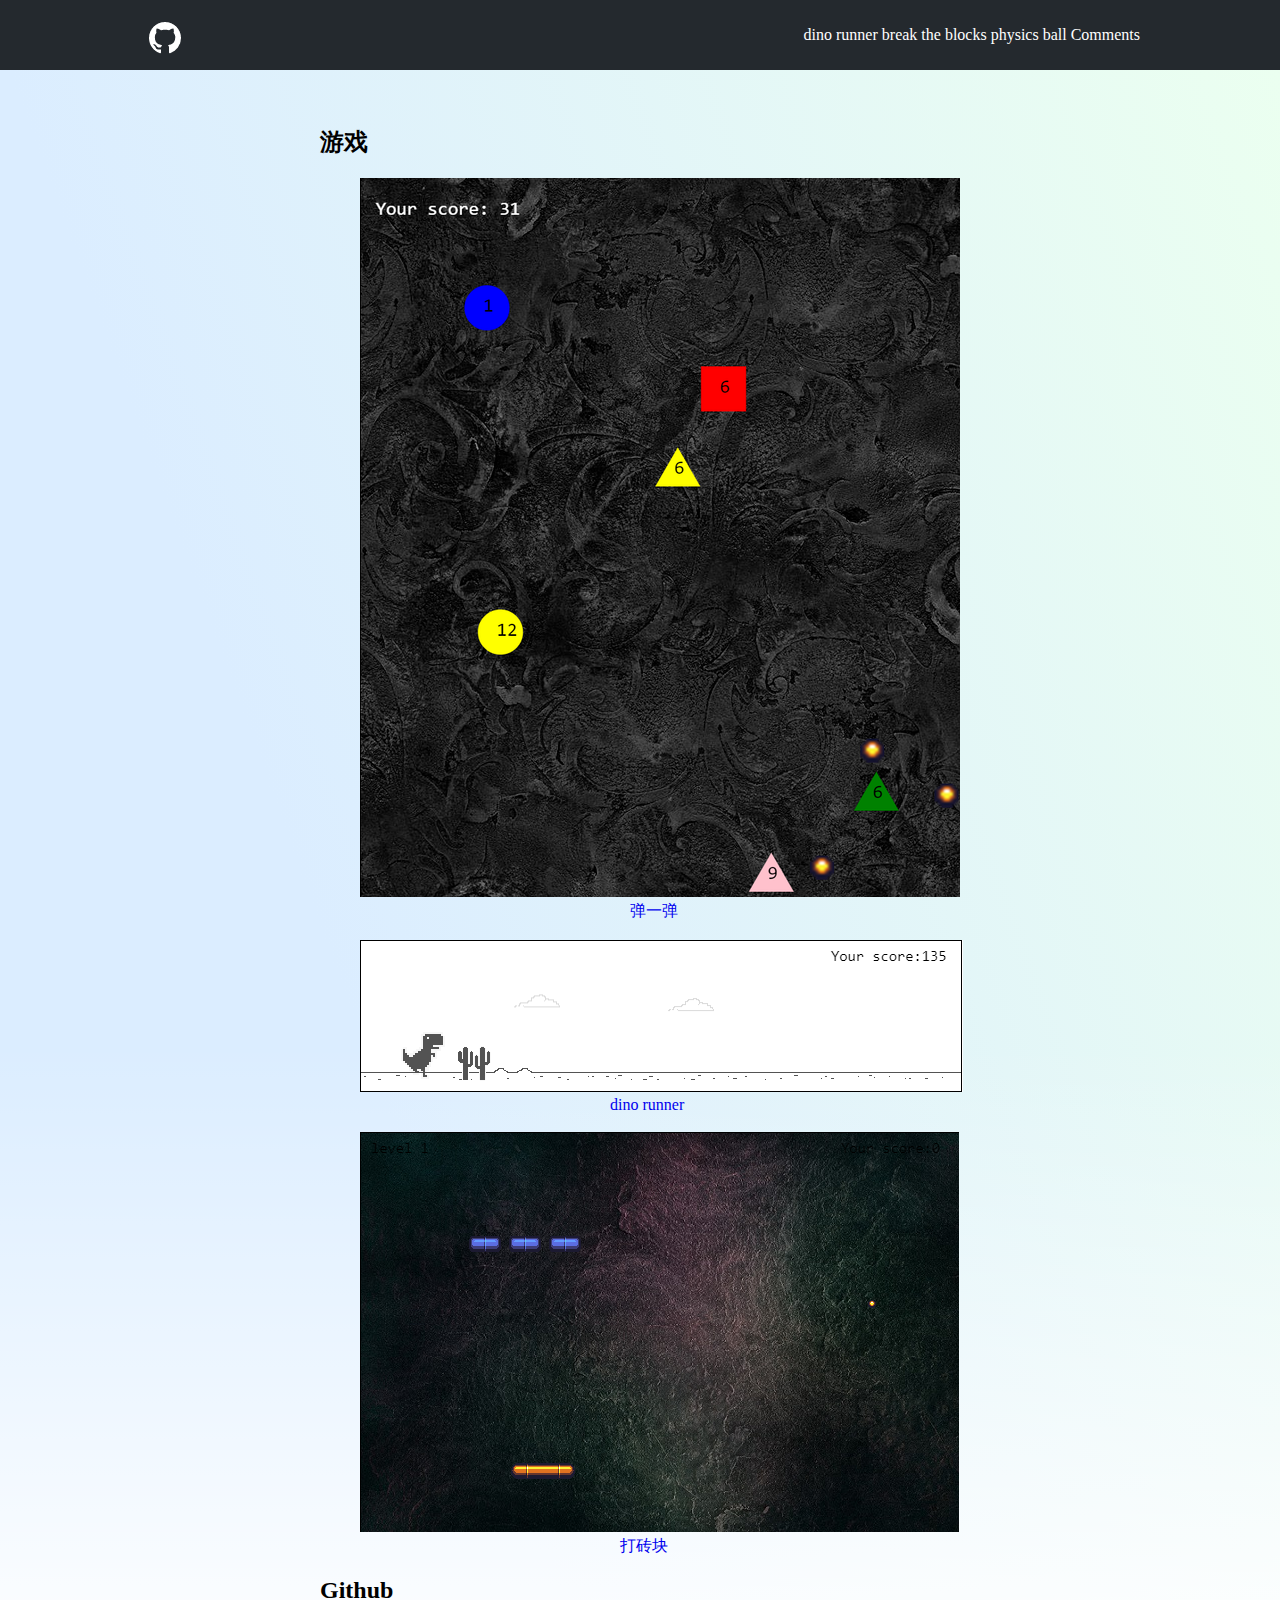
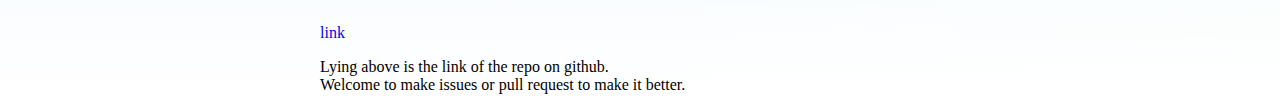
<file: index.html>
<!DOCTYPE html>
<html>
    <head>
        <meta charset="utf-8">
        <title>wjs 的主页</title>
        <link rel="stylesheet" href="css/index.css">
    </head>
    <body>
        <nav class="heading">
            <ul class="left-nav">
                <a href="index.html"> <img src="img/icon.png" alt="Github" id="github-logo"></a>
                <!-- <li><a href="index.html" class="color-white">Features</a></li>
                <li><a href="index.html" class="color-white">Business</a></li> -->
                <!-- <li><a href="index.html" class="color-white">Explore</a></li>
                <li><a href="index.html" class="color-white">Marketplace</a></li>
                <li><a href="index.html" class="color-white">Pricing</a></li> -->
            </ul>
            <ul class="right-nav">
                <!-- <li><input type="text" placeholder="Search Github" id="input"></li> -->
                <li id="nav-words"><a href="game/dino_runner/game.html" class="words">dino runner</a></li>
                <li id="nav-words"><a href="game/break_the_blocks/game.html" class="words">break the blocks</a></li>
                <li id="nav-words"><a href="game/rebound/game.html" class="words">physics ball</a></li>
                <li id="nav-words"><a href="comments.html" class="words">Comments</a></li>
                <!-- <li style="color: rgb(139, 139, 139)">or</li>
                <li><a href="index.html" class="color-white">Sign up</a></li> -->
            </ul>
        </nav>
        <!-- <div class="header">
        </div> -->
        <div class="main-content">
            <br><br>
            <!-- <div class="left-header">
                <a href="index.html"><img src="img/icon.png" alt="index"></a>
            </div> -->
            <div class="games">
                <h2>游戏</h2>
                <ul>
                    <img src="img/rebound.png" alt="rebound">
                    <li><a href="game/rebound/game.html" id="rebound-name">弹一弹</a></li>
                    <br>
                    <img src="img/dino_runner.png" alt="dino_runner">
                    <li><a href="game/dino_runner/game.html" id="dino-name">dino runner</a></li>
                    <br>
                    <img src="img/break_the_block.png" alt="break the block">
                    <li><a href="game/break_the_blocks/game.html" id="block-name">打砖块</a></li>
                </ul>
            </div>
            <div class="github">
                <h2>Github</h2>
                <a href="https://github.com/Icgapux/Webpage_design_homework">link</a>
                <p>Lying above is the link of the repo on github.<br>Welcome to make issues or pull request to make it better.</p>
            </div>
        </div>
        <div class="backgrounds">
            <div class="background_1">
                <img src="img/head_bg.png">
            </div>
        </div>
    </body>
</html>
</file>
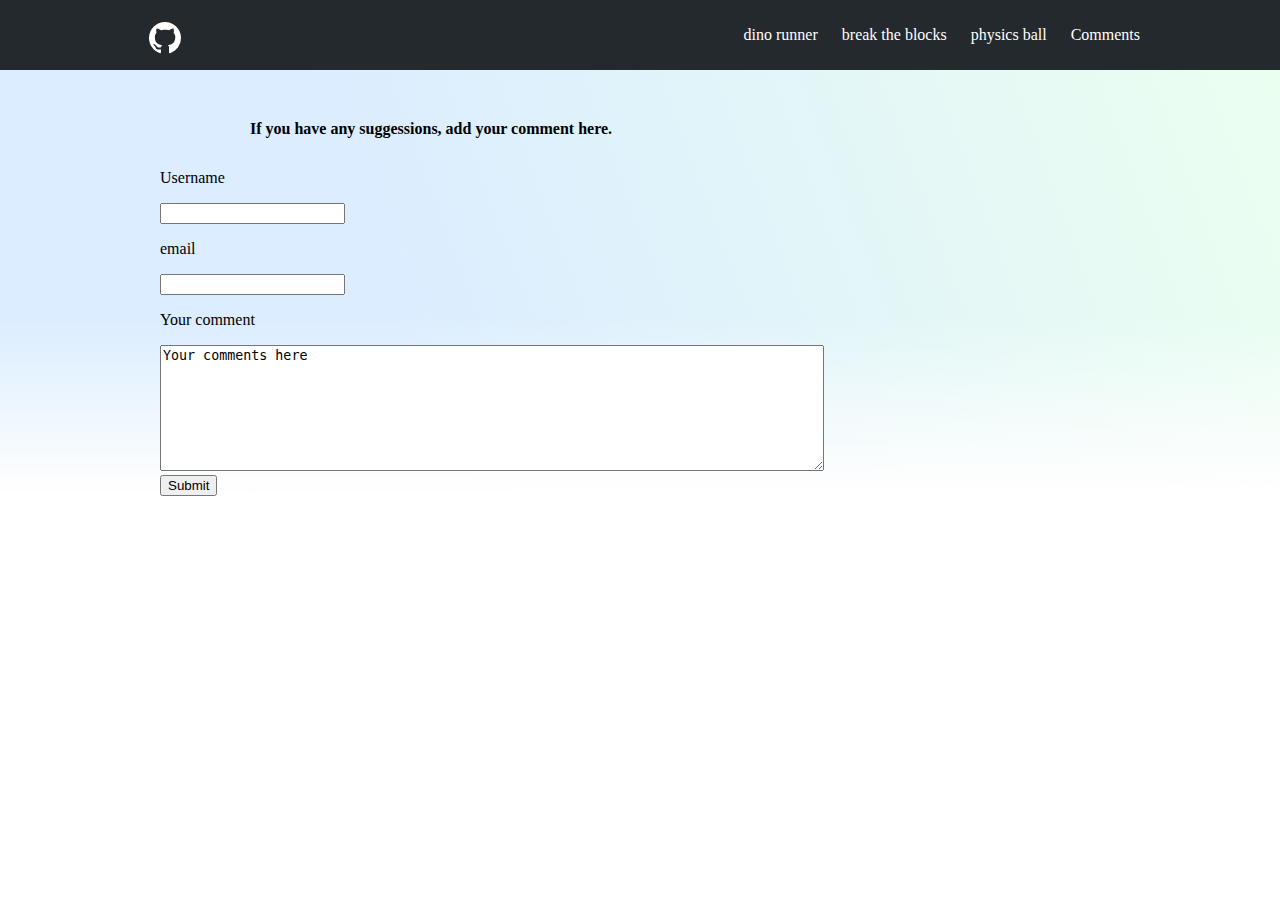
<file: comments.html>
<!DOCTYPE html>
<html>
    <head>
        <meta charset="utf-8">
        <title>Comments</title>
        <link rel="stylesheet" href="css/comments.css">
    </head>
    <body>
        <nav class="heading">
            <ul class="left-nav">
                <a href="index.html"> <img src="img/icon.png" alt="Github" id="github-logo"></a>
            </ul>
            <ul class="right-nav">
                <!-- <li><input type="text" placeholder="Search Github" id="input"></li> -->
                <li id="nav-words"><a href="game/dino_runner/game.html" class="words">dino runner</a></li>
                <li id="nav-words"><a href="game/break_the_blocks/game.html" class="words">break the blocks</a></li>
                <li id="nav-words"><a href="game/rebound/game.html" class="words">physics ball</a></li>
                <li id="nav-words"><a href="comments.html" class="words">Comments</a></li>
                <!-- <li style="color: rgb(139, 139, 139)">or</li>
                <li><a href="index.html" class="color-white">Sign up</a></li> -->
            </ul>
        </nav>
        <div class="main-content">
            <div class="main">
                <br><br><br>
                <p id="header-text"><b>If you have any suggessions, add your comment here.</b></p>
                <form id="id-form" action="comments.php" method="post">
                    <p>Username</p>
                    <input type="text" name="username">
                    <p>email</p>
                    <input type="text" name="email">
                    <br>
                    <p>Your comment</p>
                    <textarea name="comment" rows="8" cols="80">Your comments here</textarea>
                    <br>
                    <input type="submit">
                </form>
            </div>
        </div>

        <div class="backgrounds">
            <div class="background_1">
                <img src="img/head_bg.png">
            </div>
        </div>
    </body>
</html>
</file>
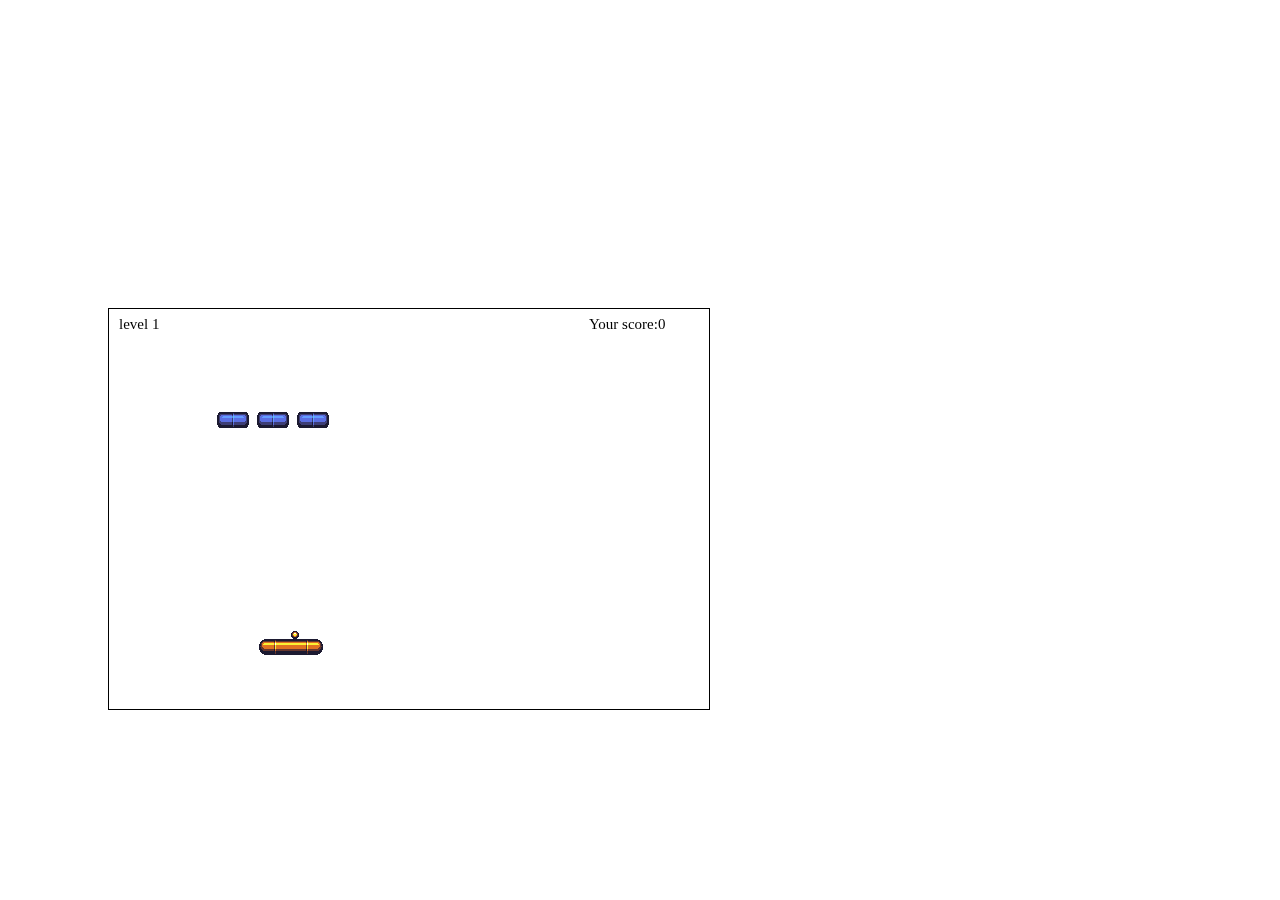
<file: break_the_blocks/game.html>
<!DOCTYPE html>
<html>
    <head>
        <meta charset="utf-8">
        <title>break the blocks</title>
        <style media="screen">
            #canvas {
                border: 1px solid black;
                margin-top: 300px;
                margin-left: 100px;
            }
        </style>
        <!-- <link rel="stylesheet" href="css/main.css"> -->
        <script src="utils.js"></script>
        <script src="levels.js"></script>

        <script src="paddle.js"></script>
        <script src="blocks.js"></script>
        <!-- <script src="block.js"></script> -->
        <script src="ball.js"></script>

        <script src="scene.js"></script>
        <script src="scene_title.js"></script>
        <script src="scene_end.js"></script>

        <script src="game.js"></script>
    </head>
    <body>
        <canvas id="canvas" width="600" height="400"></canvas>
        <script src="main.js"></script>
    </body>
</html>
</file>
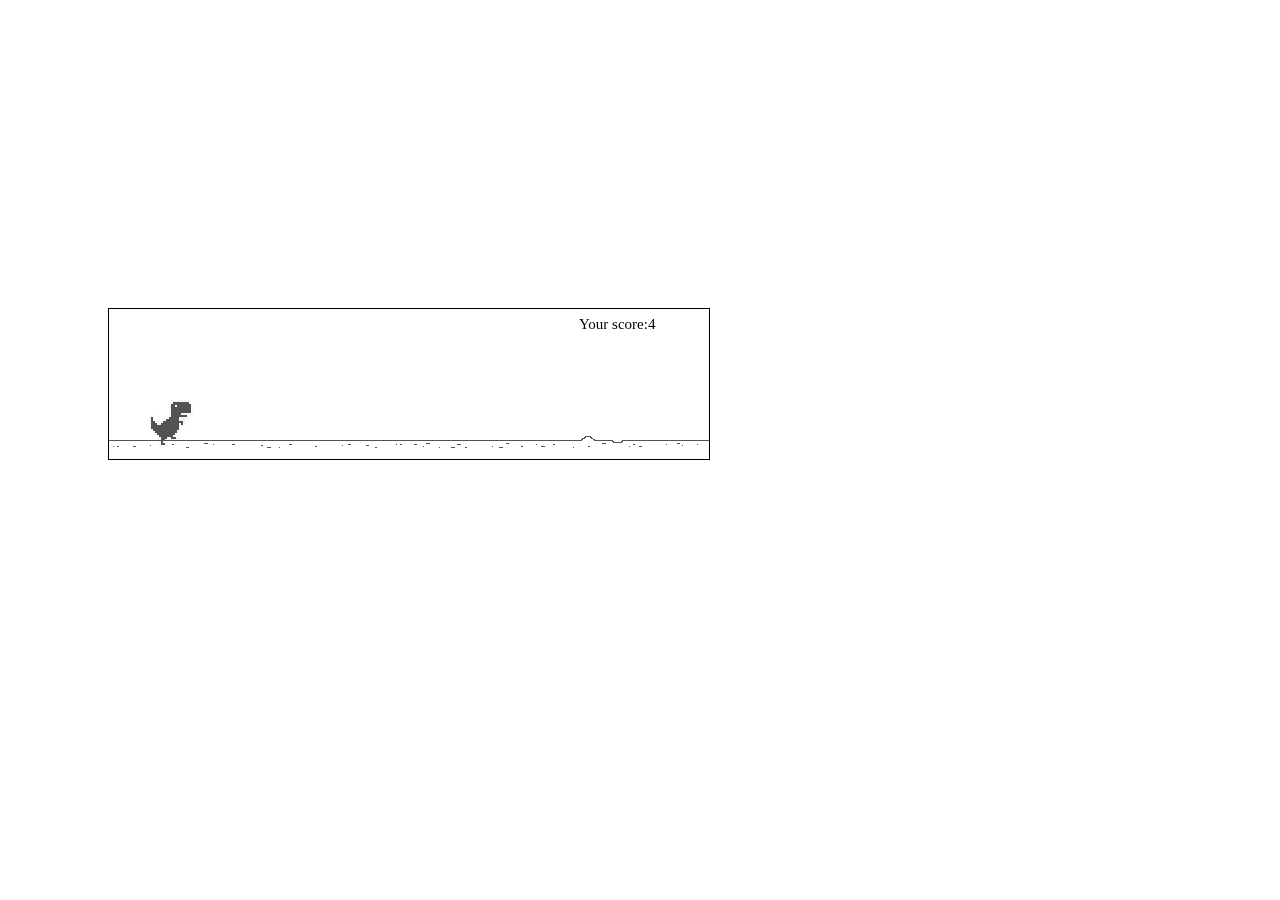
<file: dino_runner/dino_runner.html>
<!DOCTYPE html>
<html>
    <head>
        <meta charset="utf-8">
        <title>dino_runner</title>
        <style media="screen">
            #canvas {
                border: 1px solid black;
                margin-top: 300px;
                margin-left: 100px;
            }
        </style>
        <!-- <link rel="stylesheet" href="css/main.css"> -->
        <script src="utils.js"></script>

        <script src="player.js"></script>
        <script src="horizon.js"></script>
        <script src="cloud.js"></script>
        <script src="obstacle.js"></script>

        <script src="scene.js"></script>
        <script src="scene_title.js"></script>
        <script src="scene_end.js"></script>

        <script src="game.js"></script>
    </head>
    <body>
        <canvas id="canvas" width="600" height="150"></canvas>
        <script src="main.js"></script>
    </body>
</html>
</file>
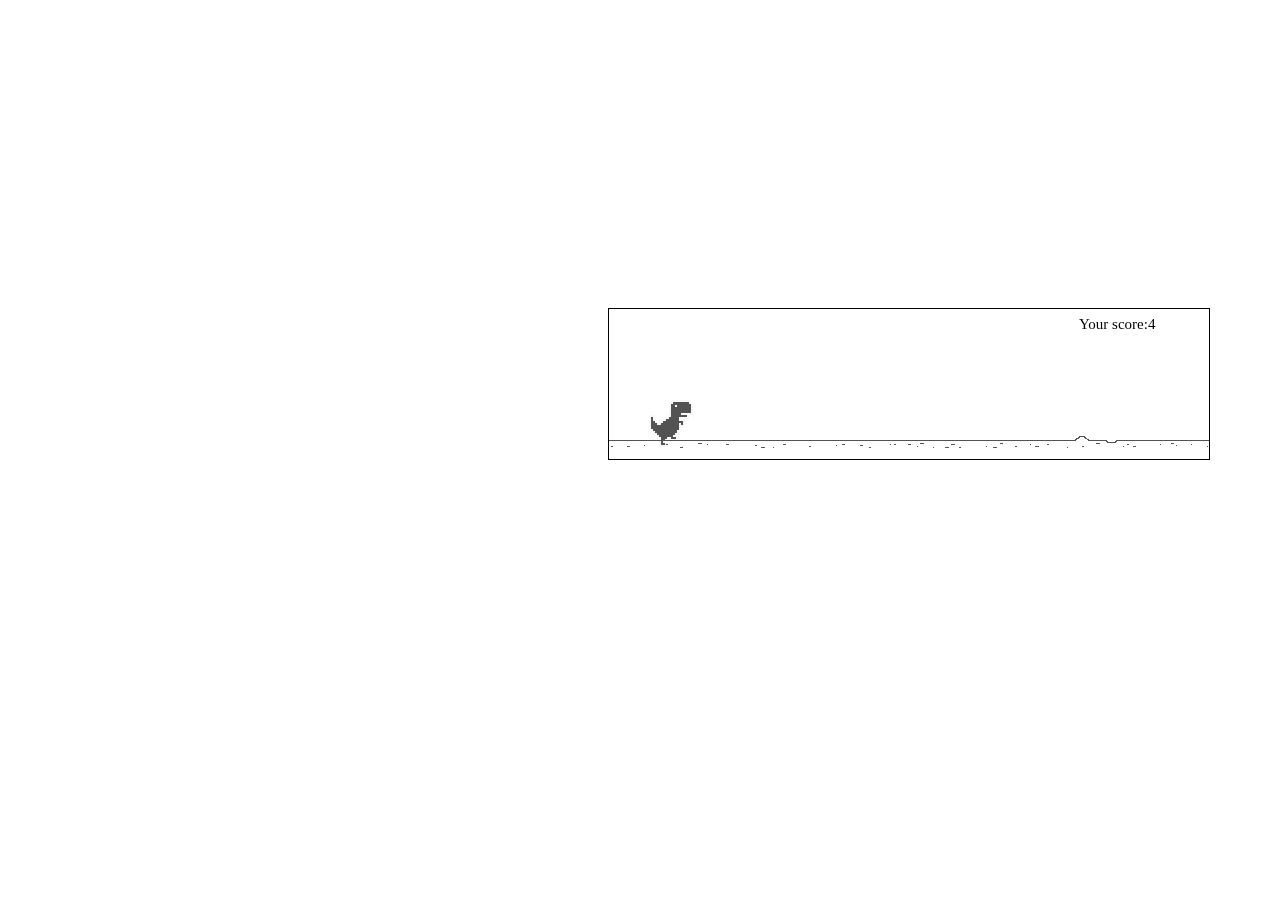
<file: dino_runner/game.html>
<!DOCTYPE html>
<html>
    <head>
        <meta charset="utf-8">
        <title>dino_runner</title>
        <style media="screen">
            #canvas {
                border: 1px solid black;
                margin-top: 300px;
                margin-left: 600px;
            }
        </style>
        <!-- <link rel="stylesheet" href="css/main.css"> -->
        <script src="utils.js"></script>

        <script src="player.js"></script>
        <script src="horizon.js"></script>
        <script src="cloud.js"></script>
        <script src="obstacle.js"></script>

        <script src="scene.js"></script>
        <script src="scene_title.js"></script>
        <script src="scene_end.js"></script>

        <script src="game.js"></script>
    </head>
    <body>
        <canvas id="canvas" width="600" height="150"></canvas>
        <script src="main.js"></script>
    </body>
</html>
</file>
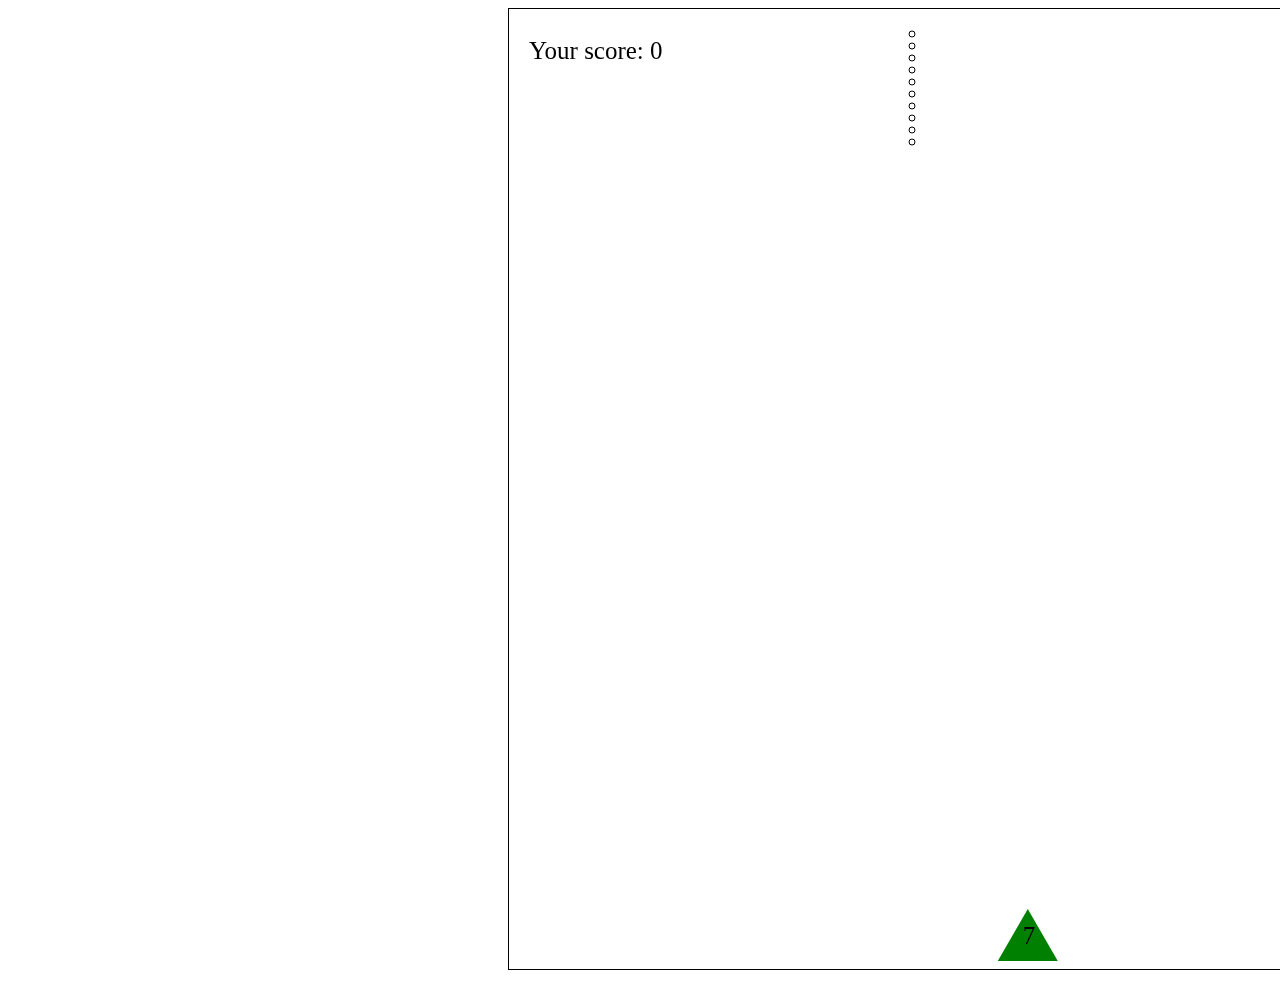
<file: rebound/game.html>
<!DOCTYPE html>
<html>
    <head>
        <meta charset="utf-8">
        <title>rebound</title>
        <style media="screen">
            #canvas {
                border: 1px solid black;
                margin-top: 0px;
                margin-left: 500px;
            }
        </style>
        <!-- <link rel="stylesheet" href="css/resbound.css"> -->
        <script src="utils.js"></script>

        <script src="balls.js"></script>
        <script src="ball.js"></script>
        <script src="blocks.js"></script>
        <script src="block.js"></script>

        <script src="scene.js"></script>
        <script src="scene_title.js"></script>
        <script src="scene_end.js"></script>

        <script src="game.js"></script>
    </head>
    <body>
        <canvas id="canvas" width="800" height="960"></canvas>
        <script src="main.js"></script>
    </body>
</html>
</file>
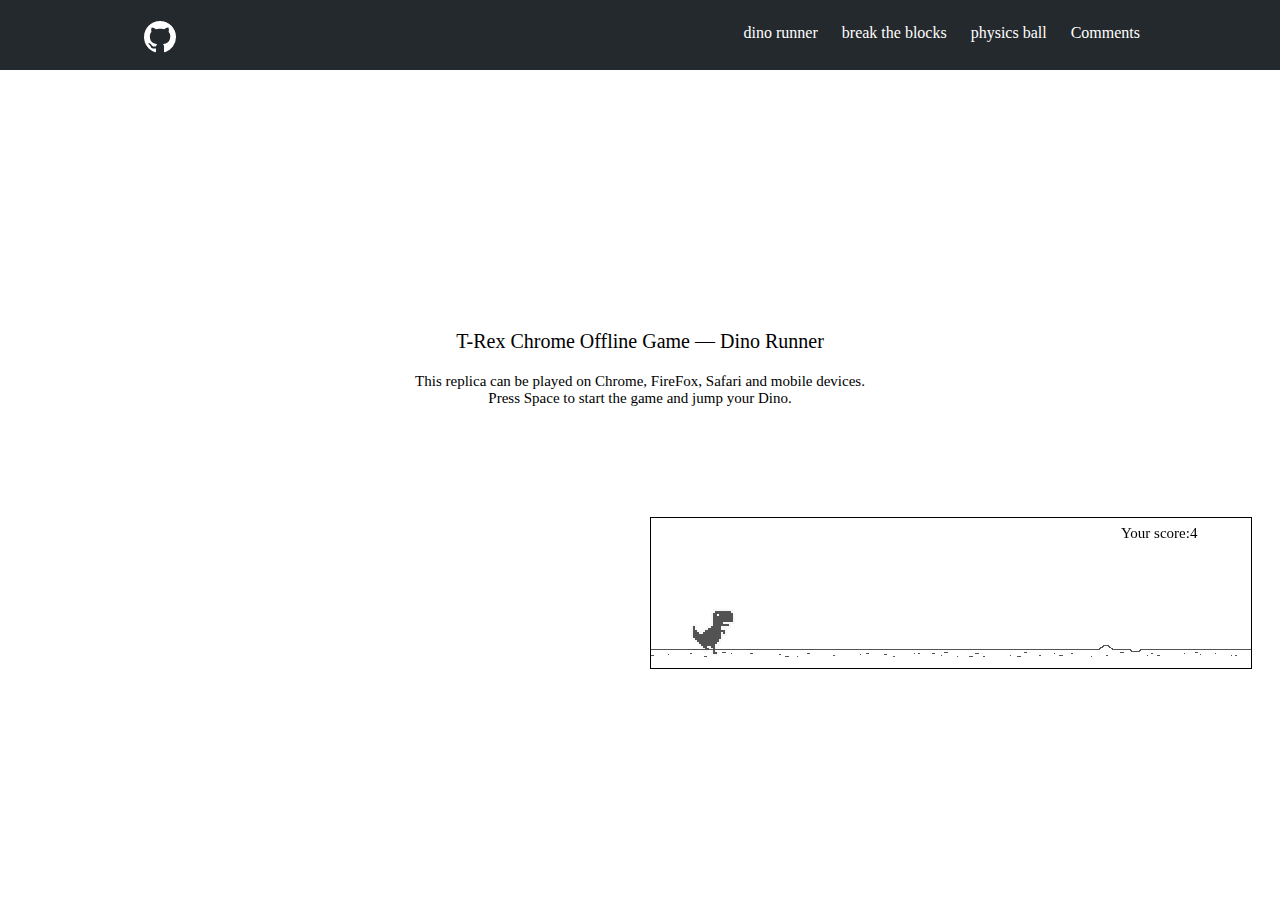
<file: game/dino_runner/game.html>
<!DOCTYPE html>
<html>
    <head>
        <meta charset="utf-8">
        <title>dino_runner</title>
        <style media="screen">
            li a {
                text-decoration: none;
                list-style-type: none;
                color: white;
            }
            .icon {
                /*position: absolute;
                top: 10px;
                left: 10px;*/
                z-index: 2;
                margin: auto;
                width: 1000px;
                height: 30px;
            }
            .left-nav {
                float: left;
                /*left: -50px;*/
                top: 15px;
                position: relative;
                width: auto;
                z-index: 3;
            }
            .right-nav {
                display: inline;
                float: right;
                margin-right: 0;
                margin-top: 24px;
                position: relative;
                top: 0;
                right: 0;
                z-index: 3;
            }

            .right-nav li {
                display: inline;
                list-style-type: none;
                font-size: middle;
            }

            .right-nav li a {
                font-weight: 500;
                display: inline;
            }
            #nav-words {
                margin-top: 10px;
                margin-left: 20px;
            }
            #canvas {
                border: 1px solid black;
                margin-top: 100px;
                margin-left: 650px;
                display: inline;
            }
            body {
                margin: 0px;
            }
            #main {
                background-color:black;
                height: 1000px;
                width: 100%;
            }
            #main-content {
                margin: 0;
                margin-top: 300px;
                padding: 0 20px;
            }
            #main-content h1 {
                margin: 0 0 20px;
                font-size: 20px;
                text-align: center;
                font-weight:
                normal;
            }
            #main-content h2 {
                display: none;
            }
            #main-content p {
                margin: 0 0 10px;
                font-size: 15px;
                text-align: center;
            }
            .ranklist {
                position: absolute;
                left: 1350px;
                top: 330px;
                display: inline;
                margin-top: 200px;
                border: 1px black solid;
            }
            .background_1 {
                position: absolute;
                top: 0;
                left: 0;
                opacity: 1;
                z-index: 1;
                width: 100%;
                height: auto;
                min-width: 1025px;
                overflow: hidden;
            }
            .backgrounds {
                width: auto;
                height: 800;
            }

        </style>
        <!-- <link rel="stylesheet" href="css/main.css"> -->
        <script src="utils.js"></script>

        <script src="player.js"></script>
        <script src="horizon.js"></script>
        <script src="cloud.js"></script>
        <script src="obstacle.js"></script>

        <script src="scene.js"></script>
        <script src="scene_title.js"></script>
        <script src="scene_end.js"></script>

        <script src="game.js"></script>
    </head>
    <body>
        <div class="icon">
            <div class="left-nav">
                <a href="../../index.html"><img src="../../img/icon.png" alt="index"></a>
            </div>
            <ul class="right-nav">
                <li id="nav-words"><a href="game.html" class="words">dino runner</a></li>
                <li id="nav-words"><a href="../break_the_blocks/game.html" class="words">break the blocks</a></li>
                <li id="nav-words"><a href="../rebound/game.html" class="words">physics ball</a></li>
                <li id="nav-words"><a href="index.html" class="words">Comments</a></li>
            </ul>
        </div>
        <div id="main-content">
			<h1>T-Rex Chrome Offline Game — Dino Runner</h1>
			<h2>Google Dinosaur Record</h2>
			<p>This replica can be played on Chrome, FireFox, Safari and mobile devices.<br>
               Press Space to start the game and jump your Dino.
           </p>
		</div>
        <canvas id="canvas" width="600" height="150"></canvas>
        <div class="ranklist">
            <table>
                <thead>
                    <tr>
                        <td>Ranklist</td>
                    </tr>
                    <tr>
                        <td>rank</td>
                        <td>score</td>
                    </tr>
                </thead>
                <tbody id="id-table">
                    <tr class="score"><td>1</td><td>1000</td></tr>
                </tbody>
            </table>
        </div>
        <div class="backgrounds">
            <div class="background_1">
                <img src="../../img/head_bg.png">
            </div>
        </div>

        <script src="main.js"></script>
    </body>
</html>
</file>
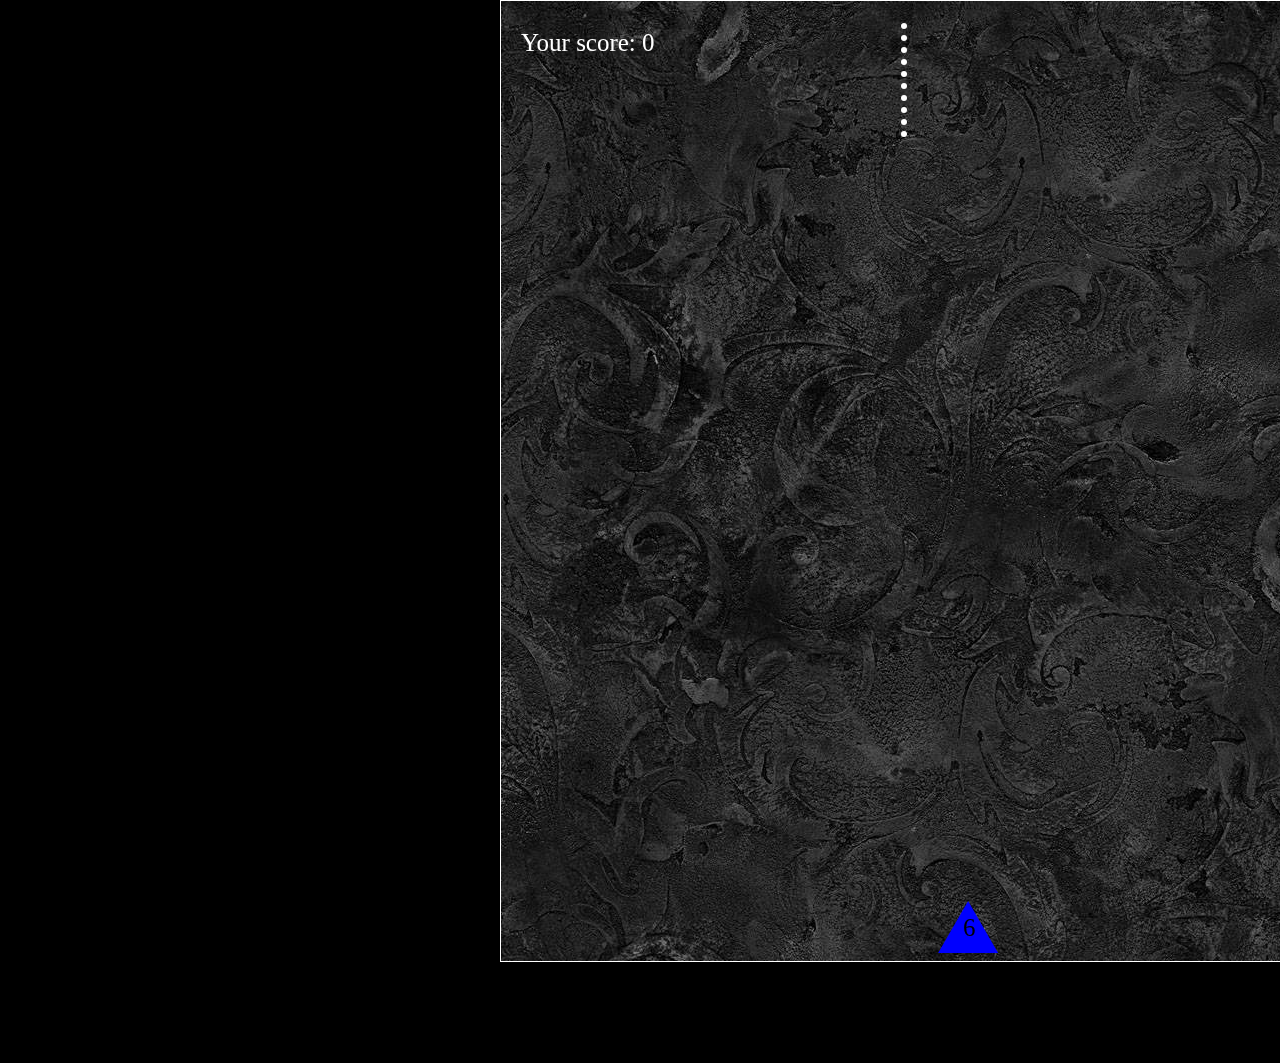
<file: game/rebound/game.html>
<!DOCTYPE html>
<html>
    <head>
        <meta charset="utf-8">
        <title>rebound</title>
        <style media="screen">
            #canvas {
                border: 1px solid white;
                margin-top: 0px;
                margin-left: 500px;
                display: inline;
            }
            body {
                margin: 0px;
                background-color: black;
            }
            #main {
                background-color: black;
                height: 1000px;
                width: 100%;
            }
            .ranklist {
                position: absolute;
                left: 1400px;
                top: 300px;
                display: inline;
                margin-top: 200px;
                border: 1px white solid;
                color: white;
            }
            .instruction {
                position: absolute;
                left: 1400px;
                top: 800px;
                color: white;
            }
        </style>
        <!-- <link rel="stylesheet" href="css/resbound.css"> -->
        <script src="utils.js"></script>

        <script src="balls.js"></script>
        <script src="ball.js"></script>
        <script src="blocks.js"></script>
        <script src="block.js"></script>

        <script src="scene.js"></script>
        <script src="scene_title.js"></script>
        <script src="scene_end.js"></script>

        <script src="game.js"></script>
    </head>
    <body>
        <canvas id="canvas" width="800" height="960"></canvas>

        <div class="ranklist">
            <table>
                <thead>
                    <tr>
                        <td>Ranklist</td>
                    </tr>
                    <tr>
                        <td>rank</td>
                        <td>score</td>
                    </tr>
                </thead>
                <tbody id="id-table">
                    <tr class="score"><td>1</td><td>1000</td></tr>
                </tbody>
            </table>
        </div>
        <div class="instruction">
            <h2>Welcome to rebound.</h2>
            <p>press key 'a' and 'd' to rotate the target, 'f' to fire the ball.</p>
            <a href="../../index.html">Back to the index</a>
        </div>

        <script src="main.js"></script>
    </body>
</html>
</file>
<file: css/index.css>
li {
    list-style-type: none;
}

body {
    margin: 0px;
}

.heading {
    height: 30px;
    width: 1000px;
    margin: auto;
    padding-top: 20px;
}

.left-nav {
    float: left;
    left: -50px;
    top: 0;
    position: relative;
    width: auto;
    z-index: 3;
}

.left-nav li {
    display: inline;
    padding-top: 10px;
}

.left-nav li a {
    display: inline;
    margin-right: 10px;
    text-align: center;
    color: white;
    text-decoration: none;
    clear: right;
    font-size: 95%;
}

.right-nav {
    display: inline;
    float: right;
    margin-right: 0;
    margin-top: 6px;
    position: relative;
    top: 0;
    right: 0;
    z-index: 3;
}

.right-nav li {
    display: inline;
    list-style-type: none;
    font-size: middle;
}

.right-nav li a {
    font-weight: 500;
    display: inline;
}

#github-logo {
    height: 40px;
    width: 40px;
    float: left;
    position: relative;
    top: -35px;
    left: auto;
    margin: 15px;
}

.words {
    top: 10px;
    margin-top: 10px;
    text-decoration: none;
    color: white;
}

#nav-words {
    margin-top: 10px;
}

.background_1 {
    position: absolute;
    top: 0;
    left: 0;
    opacity: 1;
    z-index: 1;
    width: 100%;
    height: auto;
    min-width: 1025px;
    overflow: hidden;
}

.backgrounds {
    width: auto;
    height: 800;
}

.header {
    background-image: linear-gradient(180deg, rgba(255,255,255,0) 60%, #fff),linear-gradient(70deg, #dbedff 32%, #ebfff0);
}

.main-content {
    margin-top: 20px;
    margin-left: 0px;
    margin-right: 0px;
    background-image: linear-gradient(180deg, rgba(255,255,255,0) 60%, #fff),linear-gradient(70deg, #dbedff 32%, #ebfff0);
}

.games {
    margin-left: 25%;
}

.games ul li a {
    text-decoration: none;
}

.github {
    margin-left: 25%;
}

.github a {
    text-decoration: none;
}

#rebound-name {
    padding-left: 270px;
}

#dino-name {
    padding-left: 250px;
}

#block-name {
    padding-left: 260px;
}
</file>
<file: css/comments.css>
li {
    list-style-type: none;
}

body {
    margin: 0px;
}

.heading {
    height: 30px;
    width: 1000px;
    margin: auto;
    padding-top: 20px;
}

.left-nav {
    float: left;
    left: -50px;
    top: 0;
    position: relative;
    width: auto;
    z-index: 3;
}

.left-nav li {
    display: inline;
    padding-top: 10px;
}

.left-nav li a {
    display: inline;
    margin-right: 10px;
    text-align: center;
    color: white;
    text-decoration: none;
    clear: right;
    font-size: 95%;
}

.right-nav {
    display: inline;
    float: right;
    margin-right: 0;
    margin-top: 6px;
    position: relative;
    top: 0;
    right: 0;
    z-index: 3;
}

.right-nav li {
    display: inline;
    list-style-type: none;
    font-size: middle;
}

.right-nav li a {
    font-weight: 500;
    display: inline;
}

#github-logo {
    height: 40px;
    width: 40px;
    float: left;
    position: relative;
    top: -35px;
    left: auto;
    margin: 15px;
}

.words {
    top: 10px;
    margin-top: 10px;
    text-decoration: none;
    color: white;
}

#nav-words {
    margin-top: 10px;
    margin-left: 20px;
}

.background_1 {
    position: absolute;
    top: 0;
    left: 0;
    opacity: 1;
    z-index: 1;
    width: 100%;
    height: auto;
    min-width: 1025px;
    overflow: hidden;
}

.backgrounds {
    width: auto;
    height: 800;
}

.main-content {
    width: 100%;
    background-image: linear-gradient(180deg, rgba(255,255,255,0) 60%, #fff),linear-gradient(70deg, #dbedff 32%, #ebfff0);
}

.main {
    width: 1000px;
    margin: auto;
}

#id-form {
    padding-top: 15px;
    padding-left: 20px;
}

#header-text {
    margin-left: 20px;
    margin-bottom: 0px;
}
</file>
